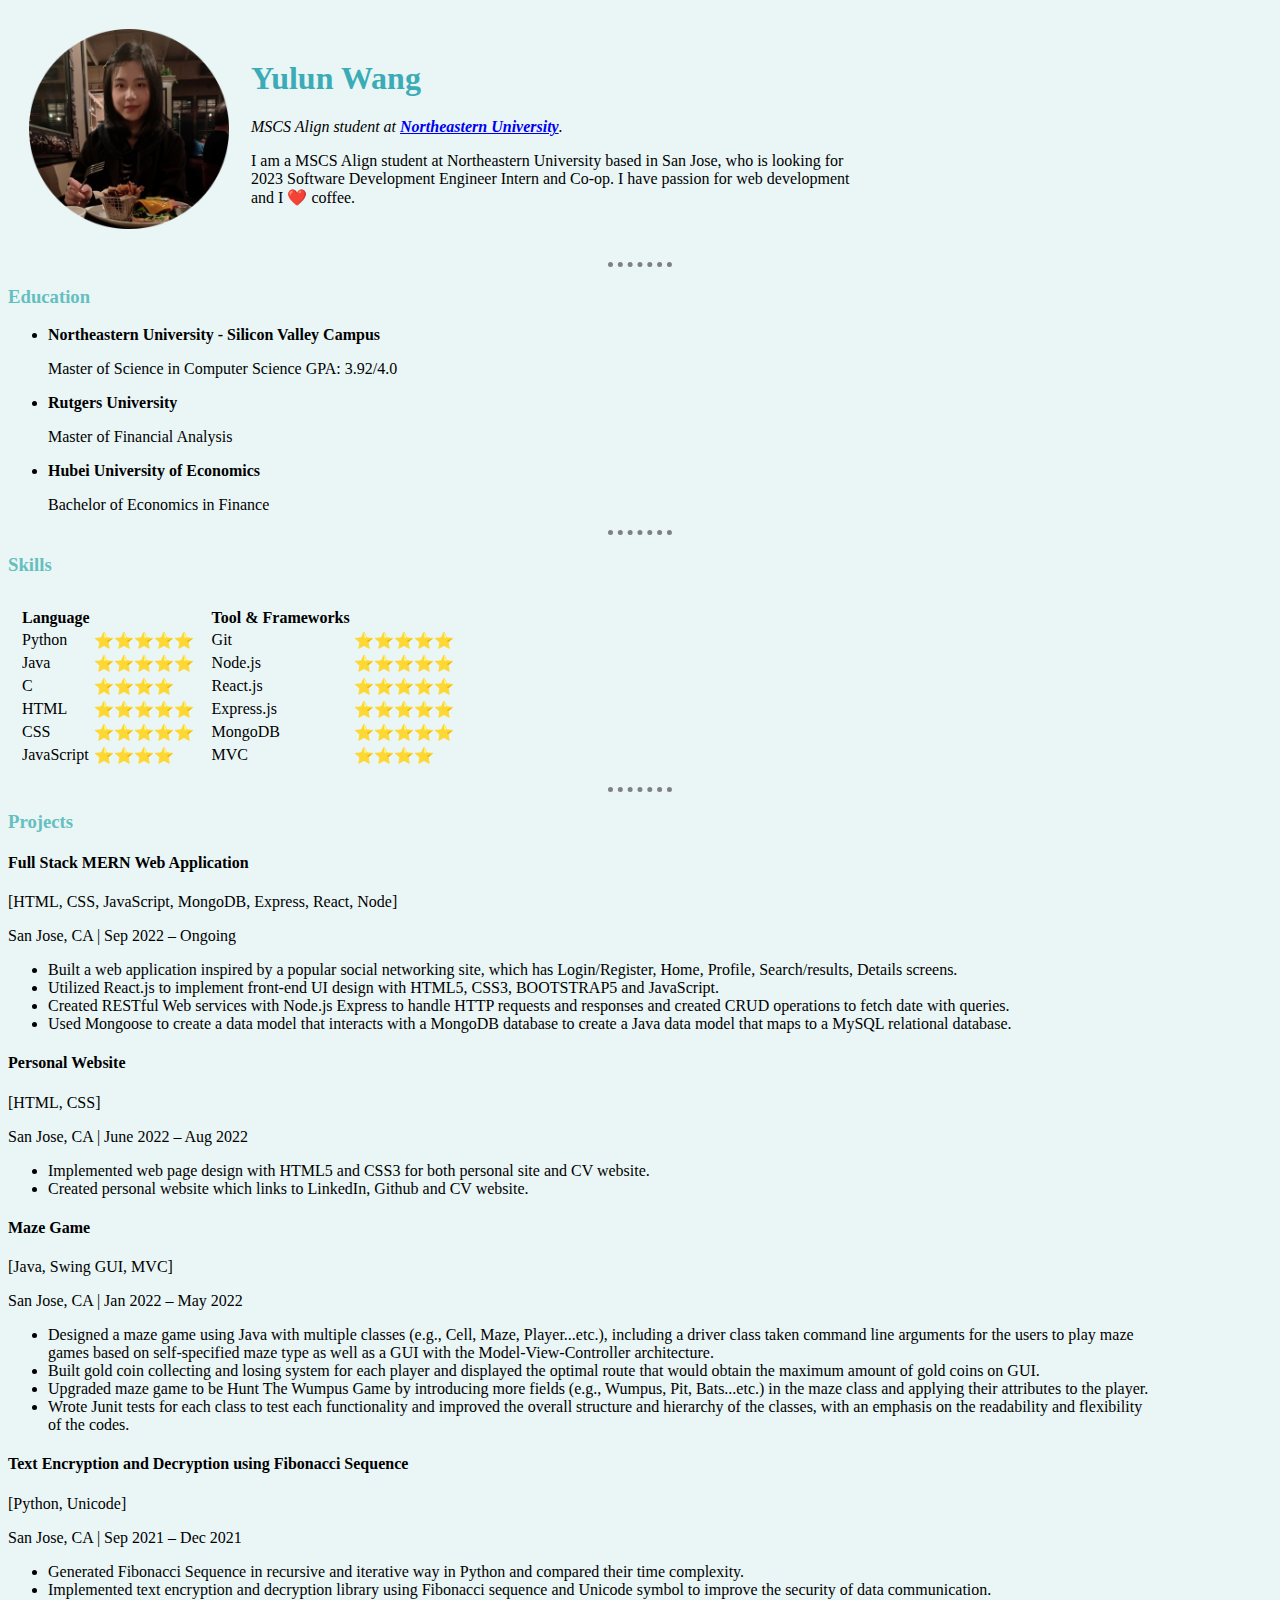
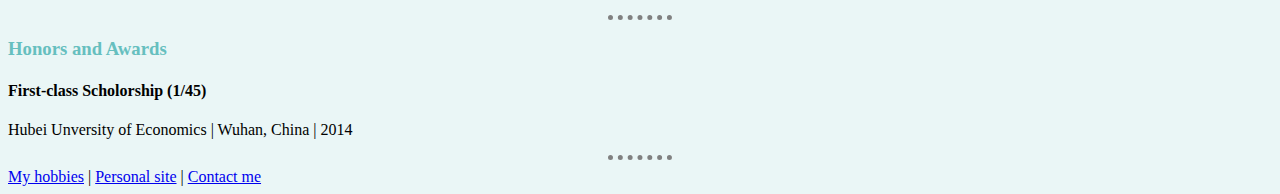
<file: index.html>
<!--standard html boilerplate code-->
<!DOCTYPE html>
<html lang="en" dir="ltr">

<head>
  <meta charset="utf-8">
  <!--maximun chance of being rendered correctly for your website-->
  <title>💚Yulun's Personal Site</title>
    <link rel="stylesheet" href="css/styles.css">
</head>

<body>
  <table cellspacing="20">
    <tr>
      <td><img src="Yulun.png" alt="Yulun profile picture" width="200" height="200"></td>
      <td>  <h1>Yulun Wang</h1>
        <p><em>MSCS Align student at <strong><a href="https://www.northeastern.edu/">Northeastern University</a></strong>.</em></p>
        <p>I am a MSCS Align student at Northeastern University based in San Jose, who is looking for 2023 Software Development Engineer Intern and Co-op. I have passion for web development and I ❤️ coffee.</p></td>
    </tr>
  </table>
  <hr>

  <h3>Education</h3>
  <ul>
    <li><b>Northeastern University - Silicon Valley Campus</b></li>
    <p>Master of Science in Computer Science GPA: 3.92/4.0</p>
    <li><b>Rutgers University</b></li>
    <p>Master of Financial Analysis</p>
    <li><b>Hubei University of Economics</b></li>
    <p>Bachelor of Economics in Finance</p>
  </ul>
  <hr>


  <h3>Skills</h3>
  <table cellspacing="10">
    <tr>
      <td>
        <table>
          <th>Language</th>
          <tr>
            <td>Python</td>
            <td>⭐⭐⭐⭐⭐</td>
          </tr>
          <tr>
            <td>Java</td>
            <td>⭐⭐⭐⭐⭐</td>
          </tr>
          <tr>
            <td>C</td>
            <td>⭐⭐⭐⭐</td>
          </tr>
          <tr>
            <td>HTML</td>
            <td>⭐⭐⭐⭐⭐</td>
          </tr>
          <tr>
            <td>CSS</td>
            <td>⭐⭐⭐⭐⭐</td>
          </tr>
          <tr>
            <td>JavaScript</td>
            <td>⭐⭐⭐⭐</td>
          </tr>

        </table>
      </td>
      <td>
        <table>
          <th>Tool & Frameworks</th>
          <tr>
            <td>Git</td>
            <td>⭐⭐⭐⭐⭐</td>
          </tr>
          <tr>
            <td>Node.js</td>
            <td>⭐⭐⭐⭐⭐</td>
          </tr>
          <tr>
            <td>React.js</td>
            <td>⭐⭐⭐⭐⭐</td>
          </tr>
          <tr>
            <td>Express.js</td>
            <td>⭐⭐⭐⭐⭐</td>
          </tr>

          <tr>
            <td>MongoDB</td>
            <td>⭐⭐⭐⭐⭐</td>
          </tr>
          <tr>
            <td>MVC</td>
            <td>⭐⭐⭐⭐</td>
          </tr>
        </table>
      </td>
    </tr>
  </table>
  <hr>


  <h3>Projects</h3>
  <h4>Full Stack MERN Web Application</h4>
  <p>[HTML, CSS, JavaScript, MongoDB, Express, React, Node]</p>
  <p>San Jose, CA | Sep 2022 – Ongoing</p>
  <ul>
    <li>Built a web application inspired by a popular social networking site, which has Login/Register, Home, Profile, Search/results, Details screens.</li>
    <li>Utilized React.js to implement front-end UI design with HTML5, CSS3, BOOTSTRAP5 and JavaScript.</li>
    <li>Created RESTful Web services with Node.js Express to handle HTTP requests and responses and created CRUD operations
to fetch date with queries.</li>
    <li>Used Mongoose to create a data model that interacts with a MongoDB database to create a Java data model that maps
to a MySQL relational database.</li>
  </ul>

  <h4>Personal Website</h4>
  <p>[HTML, CSS]</p>
  <p>San Jose, CA | June 2022 – Aug 2022</p>
  <ul>
    <li>Implemented web page design with HTML5 and CSS3 for both personal site and CV website.</li>
    <li>Created personal website which links to LinkedIn, Github and CV website.</li>
  </ul>

  <h4>Maze Game</h4>
  <p>[Java, Swing GUI, MVC]</p>
  <p>San Jose, CA | Jan 2022 – May 2022</p>
  <ul>
    <li>Designed a maze game using Java with multiple classes (e.g., Cell, Maze, Player...etc.), including a driver class taken command line arguments for the users to play maze games based on self-specified maze type as well as a GUI with the Model-View-Controller architecture.</li>
    <li>Built gold coin collecting and losing system for each player and displayed the optimal route that would obtain the maximum amount of gold coins on GUI.</li>
    <li>Upgraded maze game to be Hunt The Wumpus Game by introducing more fields (e.g., Wumpus, Pit, Bats...etc.) in the maze class and applying their attributes to the player.</li>
    <li>Wrote Junit tests for each class to test each functionality and improved the overall structure and hierarchy of the classes, with an emphasis on the readability and flexibility of the codes.</li>
  </ul>

  <h4>Text Encryption and Decryption using Fibonacci Sequence</h4>
  <p>[Python, Unicode]</p>
  <p>San Jose, CA | Sep 2021 – Dec 2021</p>
  <ul>
    <li>Generated Fibonacci Sequence in recursive and iterative way in Python and compared their time complexity.</li>
    <li>Implemented text encryption and decryption library using Fibonacci sequence and Unicode symbol to improve the security of data communication.</li>
  </ul>
  <hr>

  <h3>Honors and Awards</h3>
  <h4>First-class Scholorship (1/45)</h4>
  <p>Hubei Unversity of Economics | Wuhan, China | 2014</p>
  <hr>

  <a href="hobbies.html">My hobbies</a> |
  <a href="https://ylwn29.github.io/personal_site/">Personal site</a> |
  <a href="Contact me.html">Contact me</a>


</body>

</html>
</file>
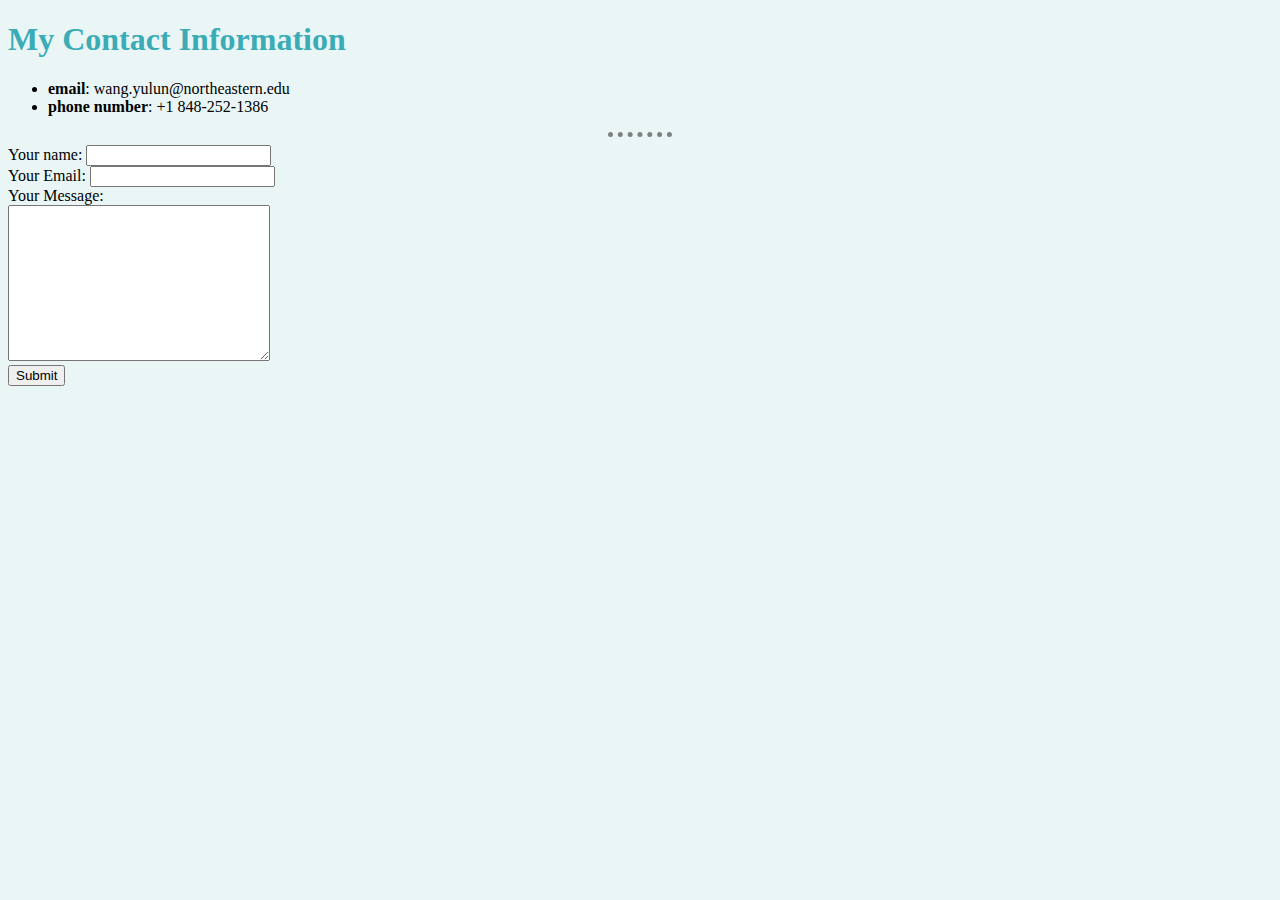
<file: Contact me.html>
<!DOCTYPE html>
<html lang="en" dir="ltr">
  <head>
    <meta charset="utf-8">
    <title>Contact me</title>
      <link rel="stylesheet" href="css/styles.css">
  </head>
  <body>
    <h1>My Contact Information</h1>
    <ul>
      <li><strong>email</strong>: wang.yulun@northeastern.edu</li>
      <li><strong>phone number</strong>: +1 848-252-1386</li>
    </ul>
    <hr>
    <form action="mailto:wang.yulun@northeastern.edu" method="post" enctype="text/plain">
      <label for="">Your name:</label>
      <input type="text" name="yourName" value=""><br>
      <label for="">Your Email:</label>
      <input type="email" name="yourEmail" value=""><br>
      <label for="">Your Message:</label><br>
      <textarea name="yourMessage" rows="10" cols="30"></textarea><br>
      <input type="submit" name="">
    </form>
  </body>
</html>
</file>
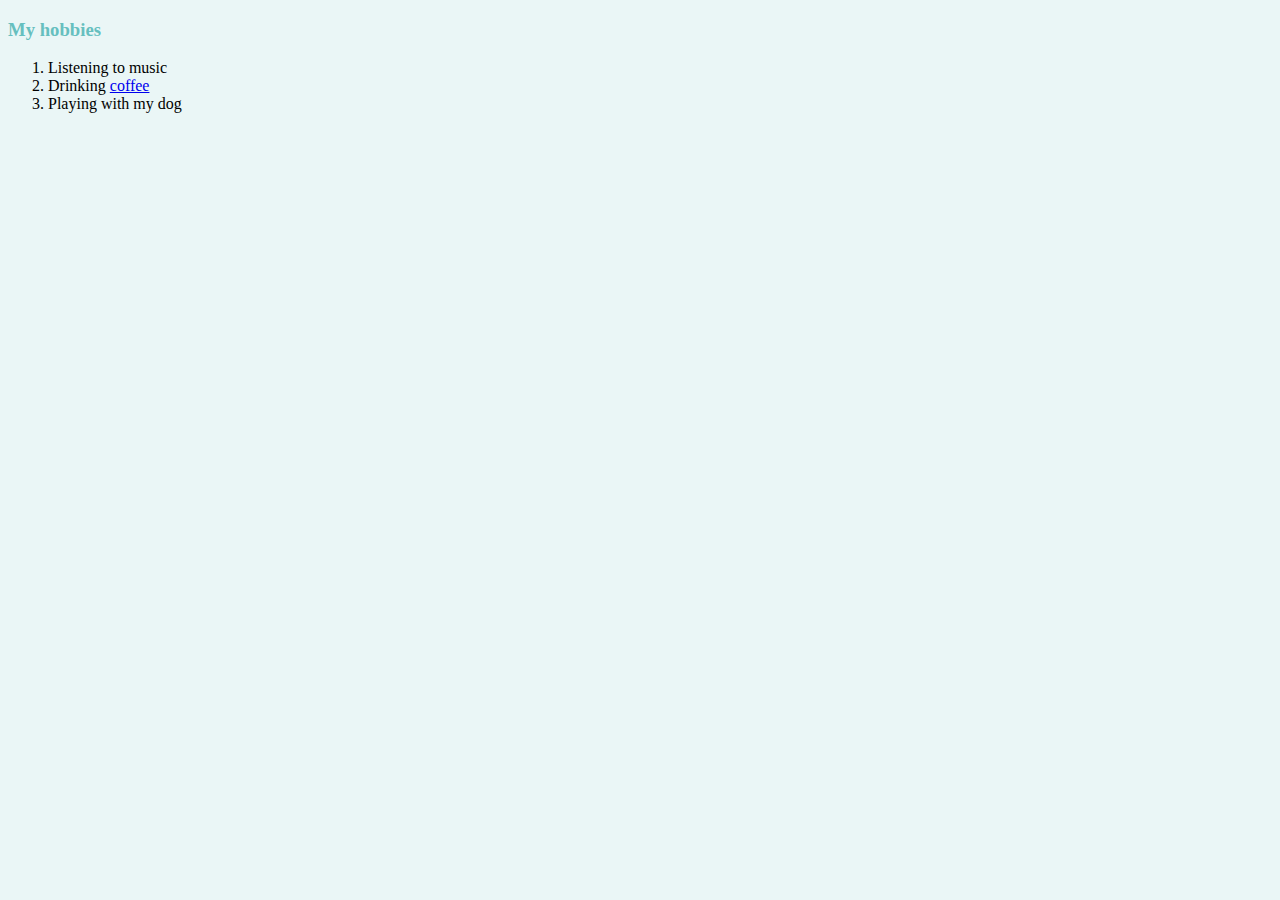
<file: hobbies.html>
<!DOCTYPE html>
<html lang="en" dir="ltr">
  <head>
    <meta charset="utf-8">
    <title>My hobbies</title>
      <link rel="stylesheet" href="css/styles.css">
  </head>
  <body>
    <h3>My hobbies</h3>
    <ol>
      <li>Listening to music</li>
      <li>Drinking <a href="https://en.wikipedia.org/wiki/Coffee">coffee</a></li>
      <li>Playing with my dog</li>
    </ol>
  </body>
</html>
</file>
<file: css/styles.css>
body {
  background-color: #EAF6F6;
}

hr {
  border-style: none;
  border-top-style: dotted;
  border-color: grey;
  border-width: 5px;
  width: 5%;
}

h1 {
  color: #3BACB6;
}

h3 {
  color: #66BFBF;
}

p {
  width: 60%;
}

li {
  width: 90%;
}
</file>
